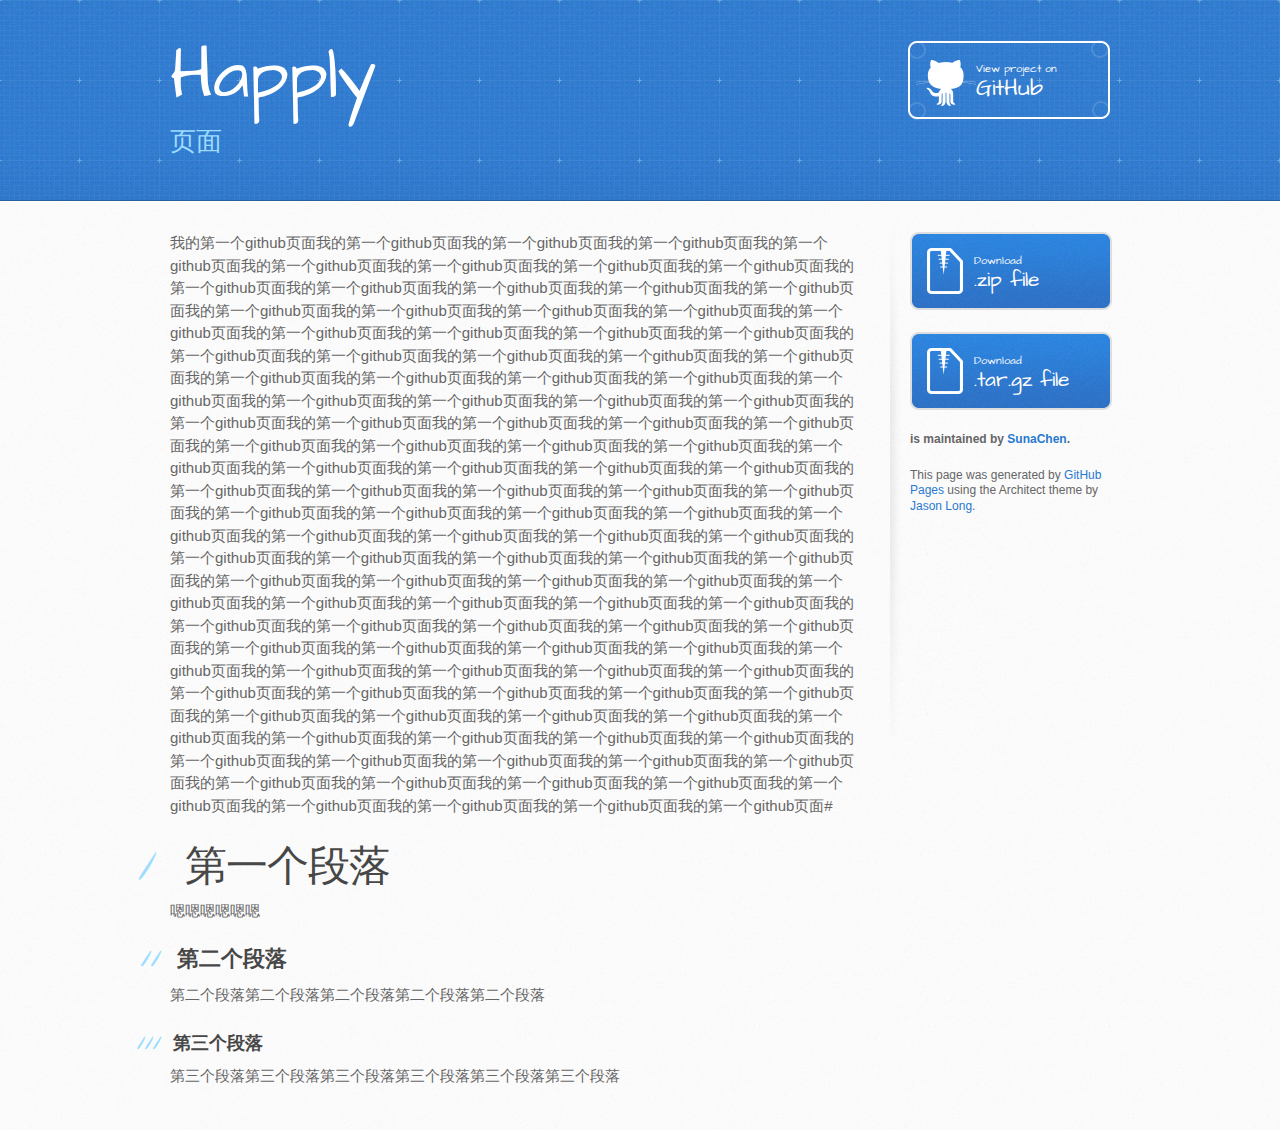
<file: index.html>
<!DOCTYPE html>
<html>
  <head>
    <meta charset='utf-8'>
    <meta http-equiv="X-UA-Compatible" content="chrome=1">
    <meta name="viewport" content="width=device-width, initial-scale=1, maximum-scale=1">
    <link href='https://fonts.googleapis.com/css?family=Architects+Daughter' rel='stylesheet' type='text/css'>
    <link rel="stylesheet" type="text/css" href="stylesheets/stylesheet.css" media="screen">
    <link rel="stylesheet" type="text/css" href="stylesheets/github-light.css" media="screen">
    <link rel="stylesheet" type="text/css" href="stylesheets/print.css" media="print">

    <!--[if lt IE 9]>
    <script src="//html5shiv.googlecode.com/svn/trunk/html5.js"></script>
    <![endif]-->

    <title>Happly by SunaChen</title>
  </head>

  <body>
    <header>
      <div class="inner">
        <h1>Happly</h1>
        <h2>页面</h2>
        <a href="https://github.com/SunaChen/happly" class="button"><small>View project on</small> GitHub</a>
      </div>
    </header>

    <div id="content-wrapper">
      <div class="inner clearfix">
        <section id="main-content">
          <p>我的第一个github页面我的第一个github页面我的第一个github页面我的第一个github页面我的第一个github页面我的第一个github页面我的第一个github页面我的第一个github页面我的第一个github页面我的第一个github页面我的第一个github页面我的第一个github页面我的第一个github页面我的第一个github页面我的第一个github页面我的第一个github页面我的第一个github页面我的第一个github页面我的第一个github页面我的第一个github页面我的第一个github页面我的第一个github页面我的第一个github页面我的第一个github页面我的第一个github页面我的第一个github页面我的第一个github页面我的第一个github页面我的第一个github页面我的第一个github页面我的第一个github页面我的第一个github页面我的第一个github页面我的第一个github页面我的第一个github页面我的第一个github页面我的第一个github页面我的第一个github页面我的第一个github页面我的第一个github页面我的第一个github页面我的第一个github页面我的第一个github页面我的第一个github页面我的第一个github页面我的第一个github页面我的第一个github页面我的第一个github页面我的第一个github页面我的第一个github页面我的第一个github页面我的第一个github页面我的第一个github页面我的第一个github页面我的第一个github页面我的第一个github页面我的第一个github页面我的第一个github页面我的第一个github页面我的第一个github页面我的第一个github页面我的第一个github页面我的第一个github页面我的第一个github页面我的第一个github页面我的第一个github页面我的第一个github页面我的第一个github页面我的第一个github页面我的第一个github页面我的第一个github页面我的第一个github页面我的第一个github页面我的第一个github页面我的第一个github页面我的第一个github页面我的第一个github页面我的第一个github页面我的第一个github页面我的第一个github页面我的第一个github页面我的第一个github页面我的第一个github页面我的第一个github页面我的第一个github页面我的第一个github页面我的第一个github页面我的第一个github页面我的第一个github页面我的第一个github页面我的第一个github页面我的第一个github页面我的第一个github页面我的第一个github页面我的第一个github页面我的第一个github页面我的第一个github页面我的第一个github页面我的第一个github页面我的第一个github页面我的第一个github页面我的第一个github页面我的第一个github页面我的第一个github页面我的第一个github页面我的第一个github页面我的第一个github页面我的第一个github页面我的第一个github页面我的第一个github页面我的第一个github页面我的第一个github页面我的第一个github页面我的第一个github页面我的第一个github页面我的第一个github页面我的第一个github页面我的第一个github页面我的第一个github页面我的第一个github页面我的第一个github页面# </p>

<h1>
<a id="第一个段落" class="anchor" href="#%E7%AC%AC%E4%B8%80%E4%B8%AA%E6%AE%B5%E8%90%BD" aria-hidden="true"><span aria-hidden="true" class="octicon octicon-link"></span></a>第一个段落</h1>

<p>嗯嗯嗯嗯嗯嗯</p>

<h2>
<a id="第二个段落" class="anchor" href="#%E7%AC%AC%E4%BA%8C%E4%B8%AA%E6%AE%B5%E8%90%BD" aria-hidden="true"><span aria-hidden="true" class="octicon octicon-link"></span></a>第二个段落</h2>

<p>第二个段落第二个段落第二个段落第二个段落第二个段落</p>

<h3>
<a id="第三个段落" class="anchor" href="#%E7%AC%AC%E4%B8%89%E4%B8%AA%E6%AE%B5%E8%90%BD" aria-hidden="true"><span aria-hidden="true" class="octicon octicon-link"></span></a>第三个段落</h3>

<p>第三个段落第三个段落第三个段落第三个段落第三个段落第三个段落</p>
        </section>

        <aside id="sidebar">
          <a href="https://github.com/SunaChen/happly/zipball/master" class="button">
            <small>Download</small>
            .zip file
          </a>
          <a href="https://github.com/SunaChen/happly/tarball/master" class="button">
            <small>Download</small>
            .tar.gz file
          </a>

          <p class="repo-owner"><a href="https://github.com/SunaChen/happly"></a> is maintained by <a href="https://github.com/SunaChen">SunaChen</a>.</p>

          <p>This page was generated by <a href="https://pages.github.com">GitHub Pages</a> using the Architect theme by <a href="https://twitter.com/jasonlong">Jason Long</a>.</p>
        </aside>
      </div>
    </div>

  
  </body>
</html>
</file>
<file: stylesheets/github-light.css>
/*
The MIT License (MIT)

Copyright (c) 2015 GitHub, Inc.

Permission is hereby granted, free of charge, to any person obtaining a copy
of this software and associated documentation files (the "Software"), to deal
in the Software without restriction, including without limitation the rights
to use, copy, modify, merge, publish, distribute, sublicense, and/or sell
copies of the Software, and to permit persons to whom the Software is
furnished to do so, subject to the following conditions:

The above copyright notice and this permission notice shall be included in all
copies or substantial portions of the Software.

THE SOFTWARE IS PROVIDED "AS IS", WITHOUT WARRANTY OF ANY KIND, EXPRESS OR
IMPLIED, INCLUDING BUT NOT LIMITED TO THE WARRANTIES OF MERCHANTABILITY,
FITNESS FOR A PARTICULAR PURPOSE AND NONINFRINGEMENT. IN NO EVENT SHALL THE
AUTHORS OR COPYRIGHT HOLDERS BE LIABLE FOR ANY CLAIM, DAMAGES OR OTHER
LIABILITY, WHETHER IN AN ACTION OF CONTRACT, TORT OR OTHERWISE, ARISING FROM,
OUT OF OR IN CONNECTION WITH THE SOFTWARE OR THE USE OR OTHER DEALINGS IN THE
SOFTWARE.

*/

.pl-c /* comment */ {
  color: #969896;
}

.pl-c1      /* constant, markup.raw, meta.diff.header, meta.module-reference, meta.property-name, support, support.constant, support.variable, variable.other.constant */,
.pl-s .pl-v /* string variable */ {
  color: #0086b3;
}

.pl-e  /* entity */,
.pl-en /* entity.name */ {
  color: #795da3;
}

.pl-s .pl-s1 /* string source */,
.pl-smi      /* storage.modifier.import, storage.modifier.package, storage.type.java, variable.other, variable.parameter.function */ {
  color: #333;
}

.pl-ent /* entity.name.tag */ {
  color: #63a35c;
}

.pl-k /* keyword, storage, storage.type */ {
  color: #a71d5d;
}

.pl-pds              /* punctuation.definition.string, string.regexp.character-class */,
.pl-s                /* string */,
.pl-s .pl-pse .pl-s1 /* string punctuation.section.embedded source */,
.pl-sr               /* string.regexp */,
.pl-sr .pl-cce       /* string.regexp constant.character.escape */,
.pl-sr .pl-sra       /* string.regexp string.regexp.arbitrary-repitition */,
.pl-sr .pl-sre       /* string.regexp source.ruby.embedded */ {
  color: #183691;
}

.pl-v /* variable */ {
  color: #ed6a43;
}

.pl-id /* invalid.deprecated */ {
  color: #b52a1d;
}

.pl-ii /* invalid.illegal */ {
  background-color: #b52a1d;
  color: #f8f8f8;
}

.pl-sr .pl-cce /* string.regexp constant.character.escape */ {
  color: #63a35c;
  font-weight: bold;
}

.pl-ml /* markup.list */ {
  color: #693a17;
}

.pl-mh        /* markup.heading */,
.pl-mh .pl-en /* markup.heading entity.name */,
.pl-ms        /* meta.separator */ {
  color: #1d3e81;
  font-weight: bold;
}

.pl-mq /* markup.quote */ {
  color: #008080;
}

.pl-mi /* markup.italic */ {
  color: #333;
  font-style: italic;
}

.pl-mb /* markup.bold */ {
  color: #333;
  font-weight: bold;
}

.pl-md /* markup.deleted, meta.diff.header.from-file */ {
  background-color: #ffecec;
  color: #bd2c00;
}

.pl-mi1 /* markup.inserted, meta.diff.header.to-file */ {
  background-color: #eaffea;
  color: #55a532;
}

.pl-mdr /* meta.diff.range */ {
  color: #795da3;
  font-weight: bold;
}

.pl-mo /* meta.output */ {
  color: #1d3e81;
}
</file>
<file: stylesheets/print.css>
html, body, div, span, applet, object, iframe,
h1, h2, h3, h4, h5, h6, p, blockquote, pre,
a, abbr, acronym, address, big, cite, code,
del, dfn, em, img, ins, kbd, q, s, samp,
small, strike, strong, sub, sup, tt, var,
b, u, i, center,
dl, dt, dd, ol, ul, li,
fieldset, form, label, legend,
table, caption, tbody, tfoot, thead, tr, th, td,
article, aside, canvas, details, embed,
figure, figcaption, footer, header, hgroup,
menu, nav, output, ruby, section, summary,
time, mark, audio, video {
  padding: 0;
  margin: 0;
  font: inherit;
  font-size: 100%;
  vertical-align: baseline;
  border: 0;
}
/* HTML5 display-role reset for older browsers */
article, aside, details, figcaption, figure,
footer, header, hgroup, menu, nav, section {
  display: block;
}
body {
  line-height: 1;
}
ol, ul {
  list-style: none;
}
blockquote, q {
  quotes: none;
}
blockquote:before, blockquote:after,
q:before, q:after {
  content: '';
  content: none;
}
table {
  border-spacing: 0;
  border-collapse: collapse;
}
body {
  font-family: 'Helvetica Neue', Helvetica, Arial, serif;
  font-size: 13px;
  line-height: 1.5;
  color: #000;
}

a {
  font-weight: bold;
  color: #d5000d;
}

header {
  padding-top: 35px;
  padding-bottom: 10px;
}

header h1 {
  font-size: 48px;
  font-weight: bold;
  line-height: 1.2;
  color: #303030;
  letter-spacing: -1px;
}

header h2 {
  font-size: 24px;
  font-weight: normal;
  line-height: 1.3;
  color: #aaa;
  letter-spacing: -1px;
}
#downloads {
  display: none;
}
#main_content {
  padding-top: 20px;
}

code, pre {
  margin-bottom: 30px;
  font-family: Monaco, "Bitstream Vera Sans Mono", "Lucida Console", Terminal;
  font-size: 12px;
  color: #222;
}

code {
  padding: 0 3px;
}

pre {
  padding: 20px;
  overflow: auto;
  border: solid 1px #ddd;
}
pre code {
  padding: 0;
}

ul, ol, dl {
  margin-bottom: 20px;
}


/* COMMON STYLES */

table {
  width: 100%;
  border: 1px solid #ebebeb;
}

th {
  font-weight: 500;
}

td {
  font-weight: 300;
  text-align: center;
  border: 1px solid #ebebeb;
}

form {
  padding: 20px;
  background: #f2f2f2;

}


/* GENERAL ELEMENT TYPE STYLES */

h1 {
  font-size: 2.8em;
}

h2 {
  margin-bottom: 8px;
  font-size: 22px;
  font-weight: bold;
  color: #303030;
}

h3 {
  margin-bottom: 8px;
  font-size: 18px;
  font-weight: bold;
  color: #d5000d;
}

h4 {
  font-size: 16px;
  font-weight: bold;
  color: #303030;
}

h5 {
  font-size: 1em;
  color: #303030;
}

h6 {
  font-size: .8em;
  color: #303030;
}

p {
  margin-bottom: 20px;
  font-weight: 300;
}

a {
  text-decoration: none;
}

p a {
  font-weight: 400;
}

blockquote {
  padding: 0 0 0 30px;
  margin-bottom: 20px;
  font-size: 1.6em;
  border-left: 10px solid #e9e9e9;
}

ul li {
  padding-left: 20px;
  list-style-position: inside;
  list-style: disc;
}

ol li {
  padding-left: 3px;
  list-style-position: inside;
  list-style: decimal;
}

dl dd {
  font-style: italic;
  font-weight: 100;
}

footer {
  padding-top: 20px;
  padding-bottom: 30px;
  margin-top: 40px;
  font-size: 13px;
  color: #aaa;
}

footer a {
  color: #666;
}

/* MISC */
.clearfix:after {
  display: block;
  height: 0;
  clear: both;
  visibility: hidden;
  content: '.';
}

.clearfix {display: inline-block;}
* html .clearfix {height: 1%;}
.clearfix {display: block;}
</file>
<file: stylesheets/stylesheet.css>
/*! normalize.css v3.0.2 | MIT License | git.io/normalize */

/**
 * 1. Set default font family to sans-serif.
 * 2. Prevent iOS text size adjust after orientation change, without disabling
 *    user zoom.
 */

html {
  font-family: sans-serif; /* 1 */
  -webkit-text-size-adjust: 100%; /* 2 */
  -ms-text-size-adjust: 100%; /* 2 */
}

/**
 * Remove default margin.
 */

body {
  margin: 0;
}

/* HTML5 display definitions
   ========================================================================== */

/**
 * Correct `block` display not defined for any HTML5 element in IE 8/9.
 * Correct `block` display not defined for `details` or `summary` in IE 10/11
 * and Firefox.
 * Correct `block` display not defined for `main` in IE 11.
 */

article,
aside,
details,
figcaption,
figure,
footer,
header,
hgroup,
main,
menu,
nav,
section,
summary {
  display: block;
}

/**
 * 1. Correct `inline-block` display not defined in IE 8/9.
 * 2. Normalize vertical alignment of `progress` in Chrome, Firefox, and Opera.
 */

audio,
canvas,
progress,
video {
  display: inline-block; /* 1 */
  vertical-align: baseline; /* 2 */
}

/**
 * Prevent modern browsers from displaying `audio` without controls.
 * Remove excess height in iOS 5 devices.
 */

audio:not([controls]) {
  display: none;
  height: 0;
}

/**
 * Address `[hidden]` styling not present in IE 8/9/10.
 * Hide the `template` element in IE 8/9/11, Safari, and Firefox < 22.
 */

[hidden],
template {
  display: none;
}

/* Links
   ========================================================================== */

/**
 * Remove the gray background color from active links in IE 10.
 */

a {
  background-color: transparent;
}

/**
 * Improve readability when focused and also mouse hovered in all browsers.
 */

a:active,
a:hover {
  outline: 0;
}

/* Text-level semantics
   ========================================================================== */

/**
 * Address styling not present in IE 8/9/10/11, Safari, and Chrome.
 */

abbr[title] {
  border-bottom: 1px dotted;
}

/**
 * Address style set to `bolder` in Firefox 4+, Safari, and Chrome.
 */

b,
strong {
  font-weight: bold;
}

/**
 * Address styling not present in Safari and Chrome.
 */

dfn {
  font-style: italic;
}

/**
 * Address variable `h1` font-size and margin within `section` and `article`
 * contexts in Firefox 4+, Safari, and Chrome.
 */

h1 {
  margin: 0.67em 0;
  font-size: 2em;
}

/**
 * Address styling not present in IE 8/9.
 */

mark {
  color: #000;
  background: #ff0;
}

/**
 * Address inconsistent and variable font size in all browsers.
 */

small {
  font-size: 80%;
}

/**
 * Prevent `sub` and `sup` affecting `line-height` in all browsers.
 */

sub,
sup {
  position: relative;
  font-size: 75%;
  line-height: 0;
  vertical-align: baseline;
}

sup {
  top: -0.5em;
}

sub {
  bottom: -0.25em;
}

/* Embedded content
   ========================================================================== */

/**
 * Remove border when inside `a` element in IE 8/9/10.
 */

img {
  border: 0;
}

/**
 * Correct overflow not hidden in IE 9/10/11.
 */

svg:not(:root) {
  overflow: hidden;
}

/* Grouping content
   ========================================================================== */

/**
 * Address margin not present in IE 8/9 and Safari.
 */

figure {
  margin: 1em 40px;
}

/**
 * Address differences between Firefox and other browsers.
 */

hr {
  height: 0;
  -moz-box-sizing: content-box;
  box-sizing: content-box;
}

/**
 * Contain overflow in all browsers.
 */

pre {
  overflow: auto;
}

/**
 * Address odd `em`-unit font size rendering in all browsers.
 */

code,
kbd,
pre,
samp {
  font-family: monospace, monospace;
  font-size: 1em;
}

/* Forms
   ========================================================================== */

/**
 * Known limitation: by default, Chrome and Safari on OS X allow very limited
 * styling of `select`, unless a `border` property is set.
 */

/**
 * 1. Correct color not being inherited.
 *    Known issue: affects color of disabled elements.
 * 2. Correct font properties not being inherited.
 * 3. Address margins set differently in Firefox 4+, Safari, and Chrome.
 */

button,
input,
optgroup,
select,
textarea {
  margin: 0; /* 3 */
  font: inherit; /* 2 */
  color: inherit; /* 1 */
}

/**
 * Address `overflow` set to `hidden` in IE 8/9/10/11.
 */

button {
  overflow: visible;
}

/**
 * Address inconsistent `text-transform` inheritance for `button` and `select`.
 * All other form control elements do not inherit `text-transform` values.
 * Correct `button` style inheritance in Firefox, IE 8/9/10/11, and Opera.
 * Correct `select` style inheritance in Firefox.
 */

button,
select {
  text-transform: none;
}

/**
 * 1. Avoid the WebKit bug in Android 4.0.* where (2) destroys native `audio`
 *    and `video` controls.
 * 2. Correct inability to style clickable `input` types in iOS.
 * 3. Improve usability and consistency of cursor style between image-type
 *    `input` and others.
 */

button,
html input[type="button"], /* 1 */
input[type="reset"],
input[type="submit"] {
  -webkit-appearance: button; /* 2 */
  cursor: pointer; /* 3 */
}

/**
 * Re-set default cursor for disabled elements.
 */

button[disabled],
html input[disabled] {
  cursor: default;
}

/**
 * Remove inner padding and border in Firefox 4+.
 */

button::-moz-focus-inner,
input::-moz-focus-inner {
  padding: 0;
  border: 0;
}

/**
 * Address Firefox 4+ setting `line-height` on `input` using `!important` in
 * the UA stylesheet.
 */

input {
  line-height: normal;
}

/**
 * It's recommended that you don't attempt to style these elements.
 * Firefox's implementation doesn't respect box-sizing, padding, or width.
 *
 * 1. Address box sizing set to `content-box` in IE 8/9/10.
 * 2. Remove excess padding in IE 8/9/10.
 */

input[type="checkbox"],
input[type="radio"] {
  box-sizing: border-box; /* 1 */
  padding: 0; /* 2 */
}

/**
 * Fix the cursor style for Chrome's increment/decrement buttons. For certain
 * `font-size` values of the `input`, it causes the cursor style of the
 * decrement button to change from `default` to `text`.
 */

input[type="number"]::-webkit-inner-spin-button,
input[type="number"]::-webkit-outer-spin-button {
  height: auto;
}

/**
 * 1. Address `appearance` set to `searchfield` in Safari and Chrome.
 * 2. Address `box-sizing` set to `border-box` in Safari and Chrome
 *    (include `-moz` to future-proof).
 */

input[type="search"] {
  -webkit-box-sizing: content-box; /* 2 */
  -moz-box-sizing: content-box;
  box-sizing: content-box;
  -webkit-appearance: textfield; /* 1 */
}

/**
 * Remove inner padding and search cancel button in Safari and Chrome on OS X.
 * Safari (but not Chrome) clips the cancel button when the search input has
 * padding (and `textfield` appearance).
 */

input[type="search"]::-webkit-search-cancel-button,
input[type="search"]::-webkit-search-decoration {
  -webkit-appearance: none;
}

/**
 * Define consistent border, margin, and padding.
 */

fieldset {
  padding: 0.35em 0.625em 0.75em;
  margin: 0 2px;
  border: 1px solid #c0c0c0;
}

/**
 * 1. Correct `color` not being inherited in IE 8/9/10/11.
 * 2. Remove padding so people aren't caught out if they zero out fieldsets.
 */

legend {
  padding: 0; /* 2 */
  border: 0; /* 1 */
}

/**
 * Remove default vertical scrollbar in IE 8/9/10/11.
 */

textarea {
  overflow: auto;
}

/**
 * Don't inherit the `font-weight` (applied by a rule above).
 * NOTE: the default cannot safely be changed in Chrome and Safari on OS X.
 */

optgroup {
  font-weight: bold;
}

/* Tables
   ========================================================================== */

/**
 * Remove most spacing between table cells.
 */

table {
  border-spacing: 0;
  border-collapse: collapse;
}

td,
th {
  padding: 0;
}

/* LAYOUT STYLES */
body {
  font-family: 'Helvetica Neue', Helvetica, Arial, serif;
  font-size: 15px;
  font-weight: 400;
  line-height: 1.5;
  color: #666;
  background: #fafafa url(../images/body-bg.jpg) 0 0 repeat;
}

p {
  margin-top: 0;
}

a {
  color: #2879d0;
}
a:hover {
  color: #2268b2;
}

header {
  padding-top: 40px;
  padding-bottom: 40px;
  font-family: 'Architects Daughter', 'Helvetica Neue', Helvetica, Arial, serif;
  background: #2e7bcf url(../images/header-bg.jpg) 0 0 repeat-x;
  border-bottom: solid 1px #275da1;
}

header h1 {
  width: 540px;
  margin-top: 0;
  margin-bottom: 0.2em;
  font-size: 72px;
  font-weight: normal;
  line-height: 1;
  color: #fff;
  letter-spacing: -1px;
}

header h2 {
  width: 540px;
  margin-top: 0;
  margin-bottom: 0;
  font-size: 26px;
  font-weight: normal;
  line-height: 1.3;
  color: #9ddcff;
  letter-spacing: 0;
}

.inner {
  position: relative;
  width: 940px;
  margin: 0 auto;
}

#content-wrapper {
  padding-top: 30px;
  border-top: solid 1px #fff;
}

#main-content {
  float: left;
  width: 690px;
}

#main-content img {
  max-width: 100%;
}

aside#sidebar {
  float: right;
  width: 200px;
  min-height: 504px;
  padding-left: 20px;
  font-size: 12px;
  line-height: 1.3;
  background: transparent url(../images/sidebar-bg.jpg) 0 0 no-repeat;
}

aside#sidebar p.repo-owner,
aside#sidebar p.repo-owner a {
  font-weight: bold;
}

#downloads {
  margin-bottom: 40px;
}

a.button {
  width: 134px;
  height: 58px;
  padding-top: 22px;
  padding-left: 68px;
  font-family: 'Architects Daughter', 'Helvetica Neue', Helvetica, Arial, serif;
  font-size: 23px;
  line-height: 1.2;
  color: #fff;
}
a.button small {
  display: block;
  font-size: 11px;
}
header a.button {
  position: absolute;
  top: 0;
  right: 0;
  background: transparent url(../images/github-button.png) 0 0 no-repeat;
}
aside a.button {
  display: block;
  width: 138px;
  padding-left: 64px;
  margin-bottom: 20px;
  font-size: 21px;
  background: transparent url(../images/download-button.png) 0 0 no-repeat;
}

code, pre {
  margin-bottom: 30px;
  font-family: Monaco, "Bitstream Vera Sans Mono", "Lucida Console", Terminal, monospace;
  font-size: 13px;
  color: #222;
}

code {
  padding: 0 3px;
  background-color: #f2f8fc;
  border: solid 1px #dbe7f3;
}

pre {
  padding: 20px;
  overflow: auto;
  text-shadow: none;
  background: #fff;
  border: solid 1px #f2f2f2;
}
pre code {
  padding: 0;
  color: #2879d0;
  background-color: #fff;
  border: none;
}

ul, ol, dl {
  margin-bottom: 20px;
}


/* COMMON STYLES */

hr {
  height: 0;
  margin-top: 1em;
  margin-bottom: 1em;
  border: 0;
  border-top: solid 1px #ddd;
}

table {
  width: 100%;
  border: 1px solid #ebebeb;
}

th {
  font-weight: 500;
}

td {
  font-weight: 300;
  text-align: center;
  border: 1px solid #ebebeb;
}

form {
  padding: 20px;
  background: #f2f2f2;

}


/* GENERAL ELEMENT TYPE STYLES */

#main-content h1 {
  margin-top: 0;
  margin-bottom: 0;
  font-family: 'Architects Daughter', 'Helvetica Neue', Helvetica, Arial, serif;
  font-size: 2.8em;
  font-weight: normal;
  color: #474747;
  text-indent: 6px;
  letter-spacing: -1px;
}

#main-content h1:before {
  padding-right: 0.3em;
  margin-left: -0.9em;
  color: #9ddcff;
  content: "/";
}

#main-content h2 {
  margin-bottom: 8px;
  font-family: 'Architects Daughter', 'Helvetica Neue', Helvetica, Arial, serif;
  font-size: 22px;
  font-weight: bold;
  color: #474747;
  text-indent: 4px;
}
#main-content h2:before {
  padding-right: 0.3em;
  margin-left: -1.5em;
  content: "//";
  color: #9ddcff;
}

#main-content h3 {
  margin-top: 24px;
  margin-bottom: 8px;
  font-family: 'Architects Daughter', 'Helvetica Neue', Helvetica, Arial, serif;
  font-size: 18px;
  font-weight: bold;
  color: #474747;
  text-indent: 3px;
}

#main-content h3:before {
  padding-right: 0.3em;
  margin-left: -2em;
  content: "///";
  color: #9ddcff;
}

#main-content h4 {
  margin-bottom: 8px;
  font-family: 'Architects Daughter', 'Helvetica Neue', Helvetica, Arial, serif;
  font-size: 15px;
  font-weight: bold;
  color: #474747;
  text-indent: 3px;
}

h4:before {
  padding-right: 0.3em;
  margin-left: -2.8em;
  content: "////";
  color: #9ddcff;
}

#main-content h5 {
  margin-bottom: 8px;
  font-family: 'Architects Daughter', 'Helvetica Neue', Helvetica, Arial, serif;
  font-size: 14px;
  color: #474747;
  text-indent: 3px;
}
h5:before {
  padding-right: 0.3em;
  margin-left: -3.2em;
  content: "/////";
  color: #9ddcff;
}

#main-content h6 {
  margin-bottom: 8px;
  font-family: 'Architects Daughter', 'Helvetica Neue', Helvetica, Arial, serif;
  font-size: .8em;
  color: #474747;
  text-indent: 3px;
}
h6:before {
  padding-right: 0.3em;
  margin-left: -3.7em;
  content: "//////";
  color: #9ddcff;
}

p {
  margin-bottom: 20px;
}

a {
  text-decoration: none;
}

p a {
  font-weight: 400;
}

blockquote {
  padding: 0 0 0 30px;
  margin-bottom: 20px;
  font-size: 1.6em;
  border-left: 10px solid #e9e9e9;
}

ul {
  list-style-position: inside;
  list-style: disc;
  padding-left: 20px;
}

ol {
  list-style-position: inside;
  list-style: decimal;
  padding-left: 3px;
}

dl dd {
  font-style: italic;
  font-weight: 100;
}

footer {
  padding-top: 20px;
  padding-bottom: 30px;
  margin-top: 40px;
  font-size: 13px;
  color: #aaa;
  background: transparent url('../images/hr.png') 0 0 no-repeat;
}

footer a {
  color: #666;
}
footer a:hover {
  color: #444;
}

/* MISC */
.clearfix:after {
  display: block;
  height: 0;
  clear: both;
  visibility: hidden;
  content: '.';
}

.clearfix {display: inline-block;}
* html .clearfix {height: 1%;}
.clearfix {display: block;}

/* #Media Queries
================================================== */

/* Smaller than standard 960 (devices and browsers) */
@media only screen and (max-width: 959px) { }

/* Tablet Portrait size to standard 960 (devices and browsers) */
@media only screen and (min-width: 768px) and (max-width: 959px) {
  .inner {
    width: 740px;
  }
  header h1, header h2 {
    width: 340px;
  }
  header h1 {
    font-size: 60px;
  }
  header h2 {
    font-size: 30px;
  }
  #main-content {
    width: 490px;
  }
  #main-content h1:before,
  #main-content h2:before,
  #main-content h3:before,
  #main-content h4:before,
  #main-content h5:before,
  #main-content h6:before {
    padding-right: 0;
    margin-left: 0;
    content: none;
  }
}

/* All Mobile Sizes (devices and browser) */
@media only screen and (max-width: 767px) {
  .inner {
    width: 93%;
  }
  header {
    padding: 20px 0;
  }
  header .inner {
    position: relative;
  }
  header h1, header h2 {
    width: 100%;
  }
  header h1 {
    font-size: 48px;
  }
  header h2 {
    font-size: 24px;
  }
  header a.button {
    position: relative;
    display: inline-block;
    width: auto;
    height: auto;
    padding: 5px 10px;
    margin-top: 15px;
    font-size: 13px;
    line-height: 1;
    color: #2879d0;
    text-align: center;
    background-color: #9ddcff;
    background-image: none;
    border-radius: 5px;
    -moz-border-radius: 5px;
    -webkit-border-radius: 5px;
  }
  header a.button small {
    display: inline;
    font-size: 13px;
  }
  #main-content,
  aside#sidebar {
    float: none;
    width: 100% ! important;
  }
  aside#sidebar {
    min-height: 0;
    padding: 20px 0;
    margin-top: 20px;
    background-image: none;
    border-top: solid 1px #ddd;
  }
  aside#sidebar a.button {
    display: none;
  }
  #main-content h1:before,
  #main-content h2:before,
  #main-content h3:before,
  #main-content h4:before,
  #main-content h5:before,
  #main-content h6:before {
    padding-right: 0;
    margin-left: 0;
    content: none;
  }
}

/* Mobile Landscape Size to Tablet Portrait (devices and browsers) */
@media only screen and (min-width: 480px) and (max-width: 767px) { }

/* Mobile Portrait Size to Mobile Landscape Size (devices and browsers) */
@media only screen and (max-width: 479px) { }
</file>
